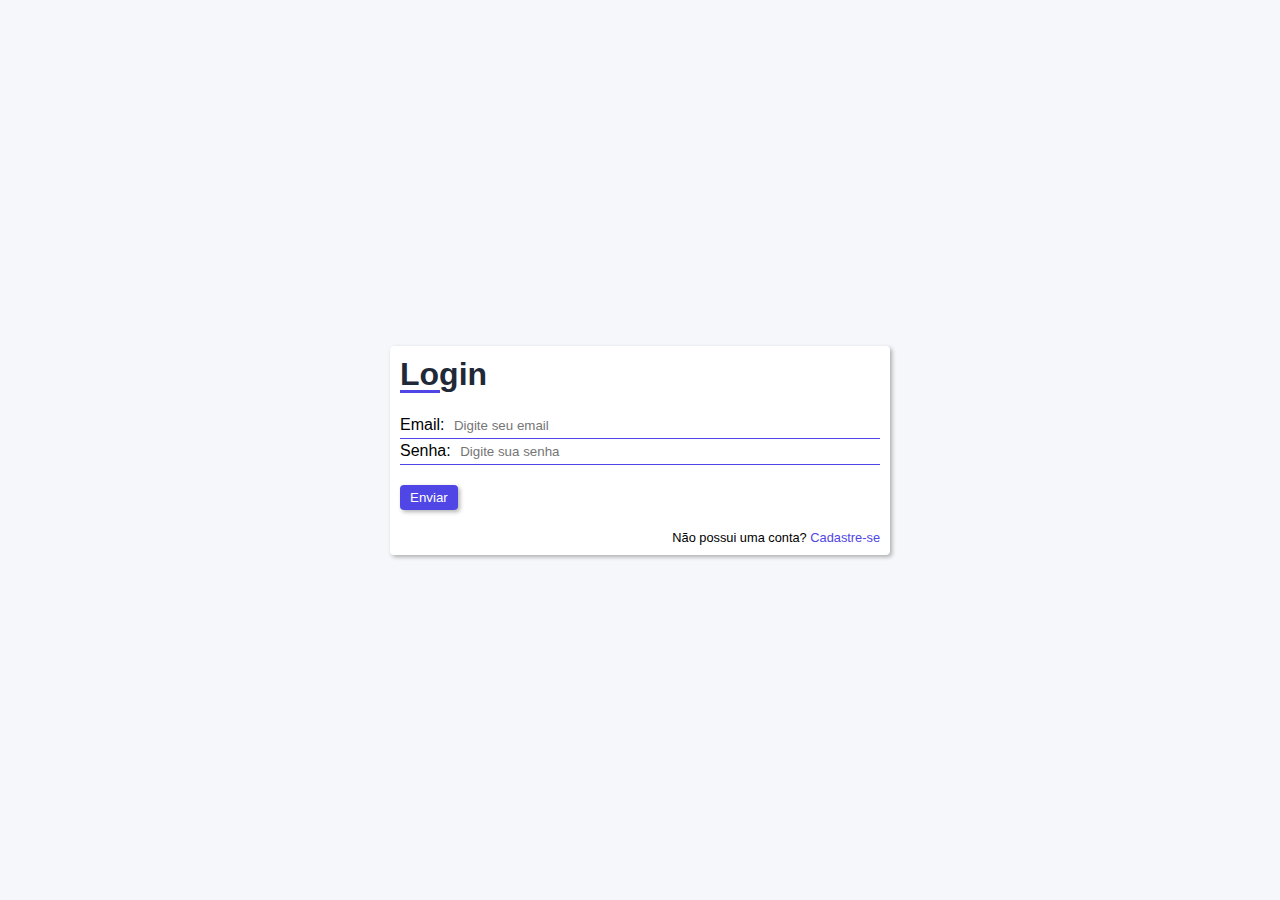
<file: index.html>
<!DOCTYPE html>
<html lang="pt-br">

<head>
   <meta charset="UTF-8">
   <meta name="viewport" content="width=device-width, initial-scale=1.0">
   <title>Login</title>
   <link rel="stylesheet" href="estilos/login.css">
</head>

<body>
   <form class="form">

      <div class="titulo-login">
         <h1>Login</h1>
      </div>

      <div class="inputs">
         <label for="email">Email:</label>
         <input type="email" id="email" placeholder="Digite seu email">
         <span class="erro"></span>
      </div><!-- inputs -->

      <div class="inputs">
         <label for="senha">Senha:</label>
         <input type="password" id="senha" placeholder="Digite sua senha">
         <span class="erro"></span>
      </div><!-- inputs -->

      <div class="enviar">
         <input type="submit" value="Enviar">
      </div>

      <div class="criar-conta">
         <p>Não possui uma conta? <a href="pages/cadastrar.html">Cadastre-se</a></p>
      </div>

   </form><!-- form -->

   <script src="js/login.js"></script>
</body>

</html>
</file>
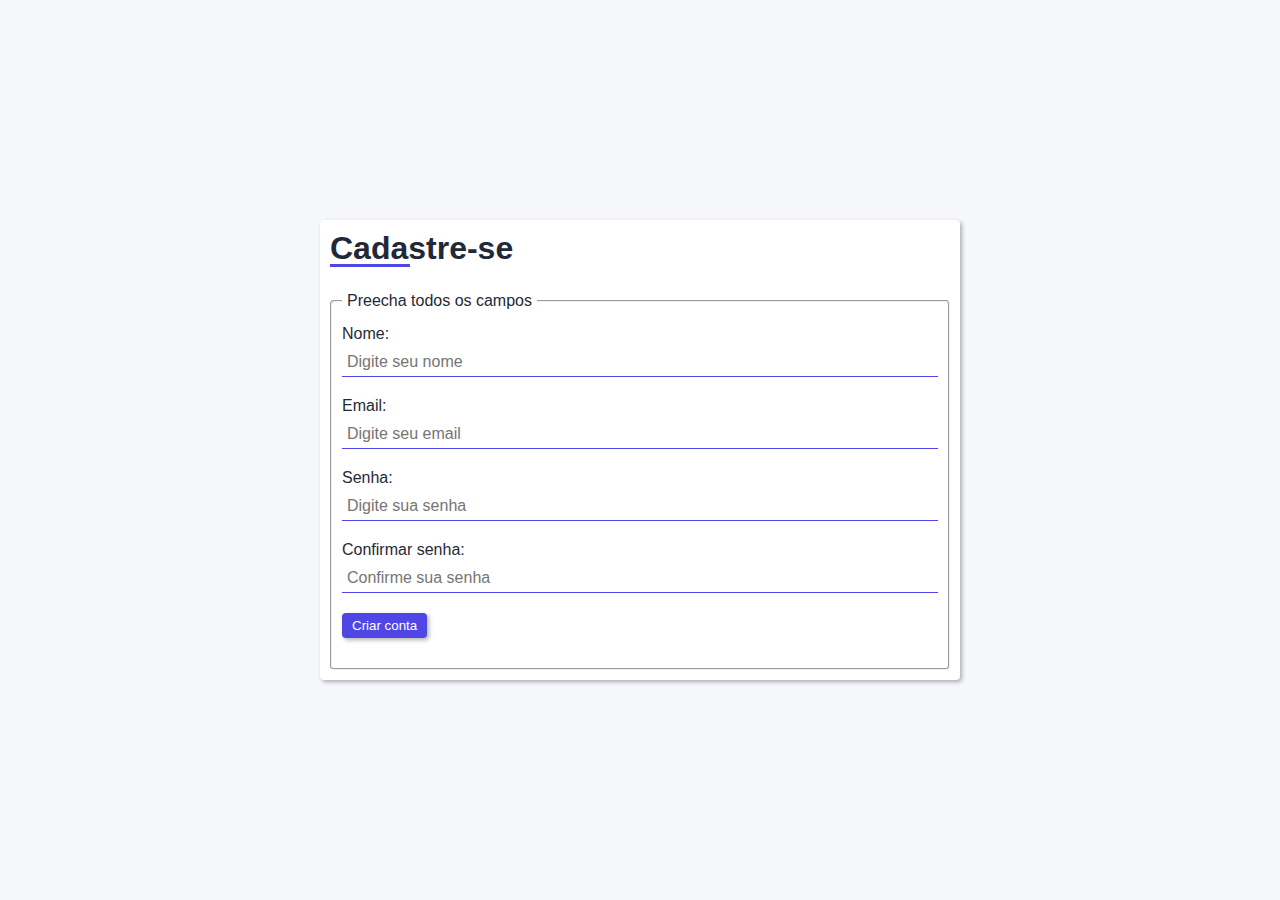
<file: pages/cadastrar.html>
<!DOCTYPE html>
<html lang="pt-br">

<head>
   <meta charset="UTF-8">
   <meta name="viewport" content="width=device-width, initial-scale=1.0">
   <title>Cadastre-se</title>
   <link rel="stylesheet" href="/estilos/cadastrar.css">
</head>

<body>
   <form class="form">
      <div class="titulo-cadastrar">
        <h1>Cadastre-se</h1> 
      </div>

      <fieldset>
         <legend>Preecha todos os campos</legend>

         <div class="inputs">
            <label for="nome">Nome:</label>
            <input type="text" id="nome" placeholder="Digite seu nome">
            <span class="erro"></span>
         </div><!-- inputs -->
         
         <div class="inputs">
            <label for="email">Email:</label>
            <input type="email" id="email" placeholder="Digite seu email">
            <span class="erro"></span>
         </div><!-- inputs -->
         
         <div class="inputs">
            <label for="senha">Senha:</label>
            <input type="password" id="senha" placeholder="Digite sua senha">
            <span class="erro"></span>
         </div><!-- inputs -->
         
         <div class="inputs">
            <label for="confirmar-senha">Confirmar senha:</label>
            <input type="password" id="confirmar-senha" placeholder="Confirme sua senha">
            <span class="erro"></span>
         </div><!-- inputs -->

         <div class="criar">
            <input type="submit" value="Criar conta">
         </div>

      </fieldset>

   </form><!-- form -->

   <script src="../js/cadastrar.js"></script>
</body>

</html>
</file>
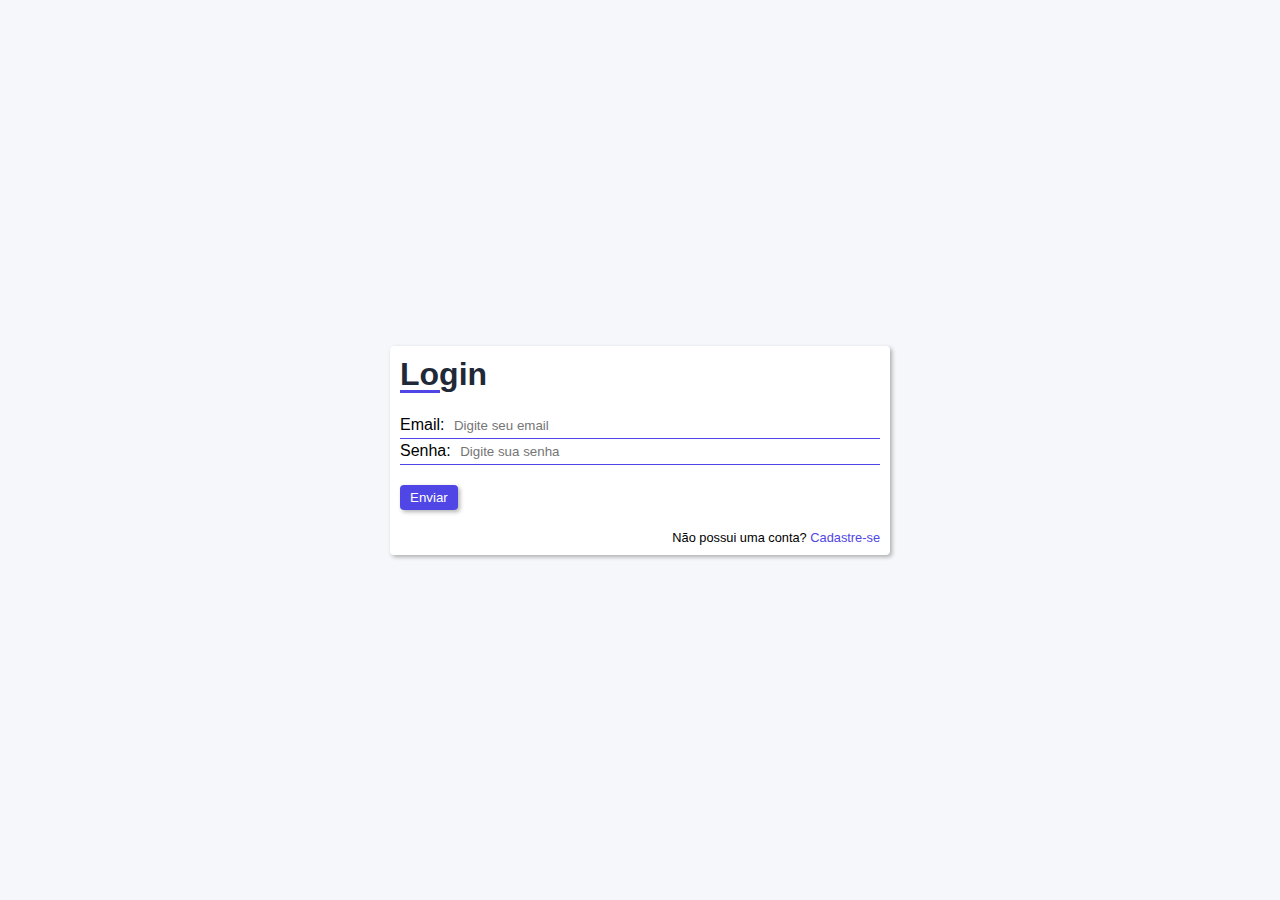
<file: pages/home.html>
<!DOCTYPE html>
<html lang="pt-br">
<head>
   <meta charset="UTF-8">
   <meta name="viewport" content="width=device-width, initial-scale=1.0">
   <title>Document</title>
   <link rel="stylesheet" href="../estilos/home.css">
</head>
<body>
   <p class="saudacao">Bem vindo <span class="user"></span>!</p>

   <div class="btn">
      <button>Sair</button>
   </div>

   <script src="../js/home.js"></script>
</body>
</html>
</file>
<file: estilos/login.css>
:root {
   --cinza-claro: #f5f7fa;
   --branco: #fff;
   --roxo-azulado: #4f46e5;
   --roxo-hover: #6366f1;
   --cinza-escuro: #1f2937;
   --cinza: #6b7280;
   --vermelho: #ef4444;
   --verde: #10b981;
}

* {
   margin: 0;
   padding: 0;
   box-sizing: border-box;
   font-family: Arial, Helvetica, sans-serif;
}

html, body {
   min-height: 100vh;

   font-size: 16px;
   display: flex;
   align-items: center;
   justify-content: center;
   background-color: var(--cinza-claro);
}

.form {
   width: 500px;

   background-color: var(--branco);
   padding: 10px;
   border-radius: 4px;
   box-shadow: 2px 2px 4px rgba(0, 0, 0, .3);
   z-index: 999;
}

.aviso {
   position: fixed;
   max-width: 1000px;

   background-color: yellow;
   padding: 10px;
   border-radius: 4px;
   box-shadow: 2px 2px 4px rgba(0, 0, 0, .3);
   top: 0;
   margin-top: 10px;
   margin-inline: 5%;
}

.aviso.sumir {
   opacity: 0;
  transform: scale(0.95);
  pointer-events: none;
}

#fechar {
   background-color: transparent;
   border: none;
   font-weight: 600;
   float: right;
   cursor: pointer;
   font-size: 1.1rem;
}

.titulo-login {
   width: 100px;
}

.titulo-login h1 {
   margin-bottom: 20px;
   color: var(--cinza-escuro);
   position: relative;
}

.titulo-login h1::after {
   content: '';
   background-color: var(--roxo-azulado);
   height: 3px;
   width: 40%;
   position: absolute;
   bottom: 0;
   left: 0;
}

.labels {
   margin-top: 10px;
}

.labels label {
   display: block;
   font-weight: 500;
   color: var(--cinza-escuro);
   margin-bottom: 5px;
}

.labels label::placeholder {
   color: var(--cinza);
}

.inputs {
   border-bottom: 1px solid var(--roxo-azulado);
}

.inputs input {
   outline: none;
   border: none;
   width: 300px;
   padding: 5px;
   color: var(--cinza-escuro);
}

.toggle {
   font-size: .8em;
   color: var(--roxo-hover);

   cursor: pointer;
}

.erro {
   font-size: .7em;
   color: var(--vermelho);
}

input[type=submit] {
   cursor: pointer;
   background-color: var(--roxo-azulado);
   color: var(--branco);
   border: none;
   padding: 5px 10px;
   border-radius: 4px;
   box-shadow: 2px 2px 4px rgba(0, 0, 0, .3);
   transition: background-color .2s ease-in;
}

.enviar {
   margin-block: 20px;
}

input[type=submit]:hover {
   background-color: var(--roxo-hover);
}

.criar-conta {
   text-align: end;
   font-size: .8em;
}

.criar-conta a {
   text-decoration: none;
   color: var(--roxo-azulado);
}

@media (max-width: 840px) {
   .form{
   width: 90vw;
}
}

@media (max-width: 756px) {
   .aviso {
      height: 300px;
      width: 95vw;
      top: inherit;
      z-index: 1000;
      font-size: .9rem;
   };
}

@media (max-width: 376px) {
   .aviso {
      font-size: .8rem;
   };
}
</file>
<file: estilos/cadastrar.css>
:root {
   --cinza-claro: #f5f7fa;
   --branco: #fff;
   --roxo-azulado: #4f46e5;
   --roxo-hover: #6366f1;
   --cinza-escuro: #1f2937;
   --cinza: #6b7280;
   --vermelho: #ef4444;
   --verde: #10b981;
}

* {
   margin: 0;
   padding: 0;
   box-sizing: border-box;
   font-family: Arial, Helvetica, sans-serif;
}

html, body {
   min-height: 100vh;

   font-size: 16px;
   display: flex;
   align-items: center;
   justify-content: center;
   background-color: var(--cinza-claro);
}

.form {
   width: 50vw;

   background-color: var(--branco);
   padding: 10px;
   border-radius: 4px;
   box-shadow: 2px 2px 4px rgba(0, 0, 0, .3);
}

.titulo-cadastrar {
   width: 200px;
}

.titulo-cadastrar h1 {
   margin-bottom: 20px;
   color: var(--cinza-escuro);
   position: relative;
}

.titulo-cadastrar h1::after {
   content: '';
   background-color: var(--roxo-azulado);
   height: 3px;
   width: 40%;
   position: absolute;
   bottom: 0;
   left: 0;
}

fieldset {
   padding: 10px;
   border-radius: 4px;
}

legend {
   padding: 5px;
   font-weight: 500;
   color: var(--cinza-escuro);
}

.inputs {
   margin-bottom: 20px;
}

.inputs label {
   display: block;
   font-weight: 500;
   color: var(--cinza-escuro);
   margin-bottom: 5px;
}

.inputs label::placeholder {
   color: var(--cinza);
}

.inputs input {
   font-size: 1em;
   outline: none;
   border: none;
   border-bottom: 1px solid var(--roxo-azulado);
   padding: 5px;
   width: 100%;
   color: var(--cinza-escuro);
}

.erro {
   font-size: .7em;
   color: var(--vermelho);
}

input[type=submit] {
   cursor: pointer;
   background-color: var(--roxo-azulado);
   color: var(--branco);
   border: none;
   padding: 5px 10px;
   border-radius: 4px;
   box-shadow: 2px 2px 4px rgba(0, 0, 0, .3);
   transition: background-color .2s ease-in;
}

.criar {
   margin-bottom: 20px;
}

input[type=submit]:hover {
   background-color: var(--roxo-hover);
}

@media (max-width: 840px) {
   .form {
      width: 90vw;
   }
}
</file>
<file: estilos/home.css>
:root {
   --roxo-azulado: #4f46e5;
   --roxo-hover: #6366f1;
   --branco: #fff;
}

.btn button {
   border: none;
   padding: 5px 10px;
   border-radius: 4px;
   background-color: var(--roxo-azulado);
   color: var(--branco);
   box-shadow: 2px 2px 4px rgba(0, 0, 0, .5);
   cursor: pointer;
   transition: background-color .2s ease-in;
}

.btn button:hover {
   background-color: var(--roxo-hover);
}
</file>
